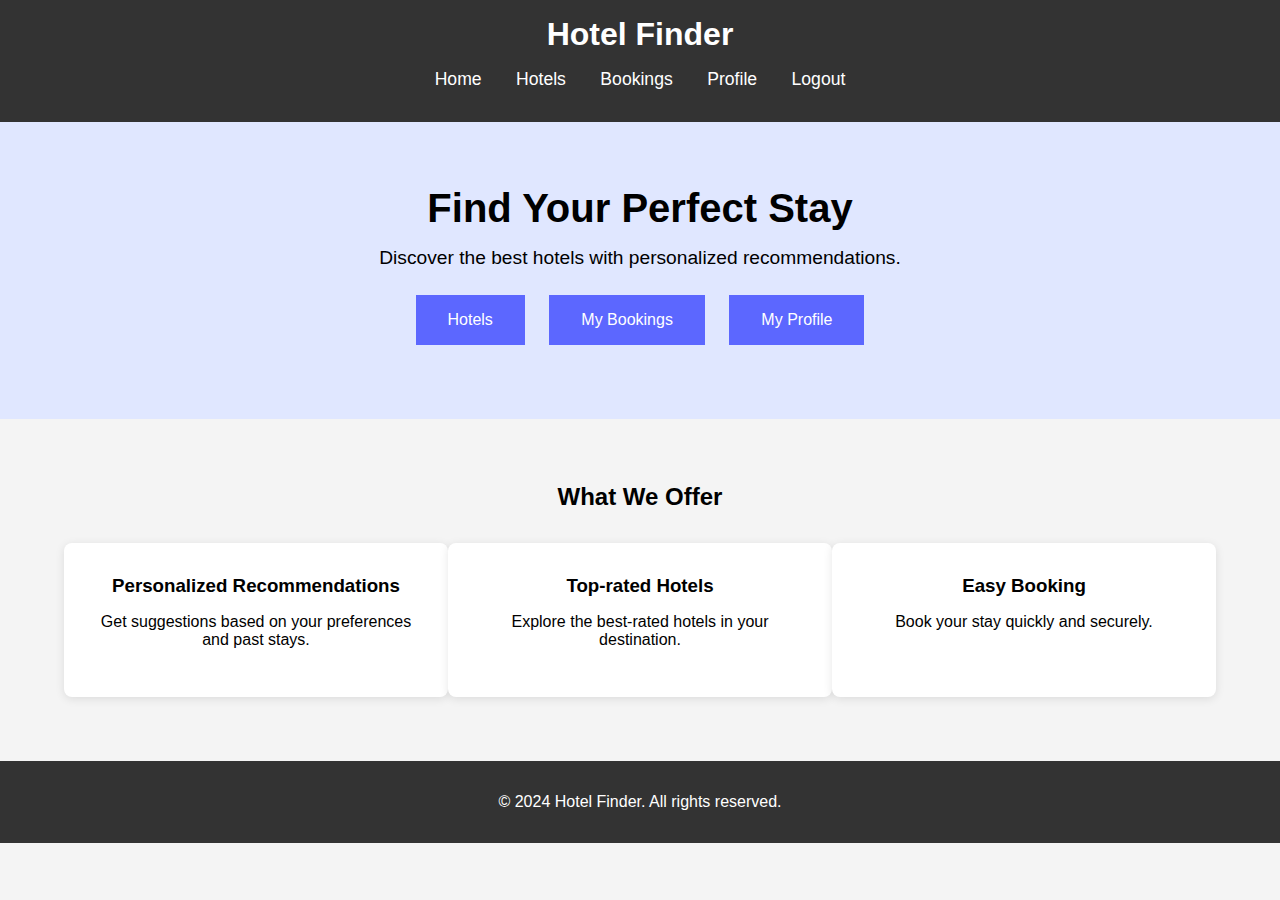
<file: index.html>
<!DOCTYPE html>
<html lang="en">
<head>
    <meta charset="UTF-8">
    <meta name="viewport" content="width=device-width, initial-scale=1.0">
    <title>Hotel Recommendation System</title>
    <link rel="stylesheet" href="styles.css">
</head>
<body>
    <header>
        <nav class="navbar">
            <h1>Hotel Finder</h1>
            <ul>
                <li><a href="#">Home</a></li>
                <li><a href="hotel.html">Hotels</a></li>
                <li><a href="booking.html">Bookings</a></li>
                <li><a href="signup.html">Profile</a></li>
                <li><a href="login.html">Logout</a></li>
            </ul>
        </nav>
    </header>

    <main>
        <section class="hero-section">
            <h2>Find Your Perfect Stay</h2>
            <p>Discover the best hotels with personalized recommendations.</p>
            <button class="cta-button" onclick="searchHotels()">Hotels</button>
            <button class="cta-button" onclick="viewBookings()">My Bookings</button>
            <button class="cta-button" onclick="viewProfile()">My Profile</button>
        </section>

        <section class="features-section">
            <h2>What We Offer</h2>
            <div class="features">
                <div class="feature">
                    <h3>Personalized Recommendations</h3>
                    <p>Get suggestions based on your preferences and past stays.</p>
                </div>
                <div class="feature">
                    <h3>Top-rated Hotels</h3>
                    <p>Explore the best-rated hotels in your destination.</p>
                </div>
                <div class="feature">
                    <h3>Easy Booking</h3>
                    <p>Book your stay quickly and securely.</p>
                </div>
            </div>
        </section>
    </main>

    <footer>
        <p>© 2024 Hotel Finder. All rights reserved.</p>
    </footer>

    <script src="script.js"></script>
</body>
</html>
</file>
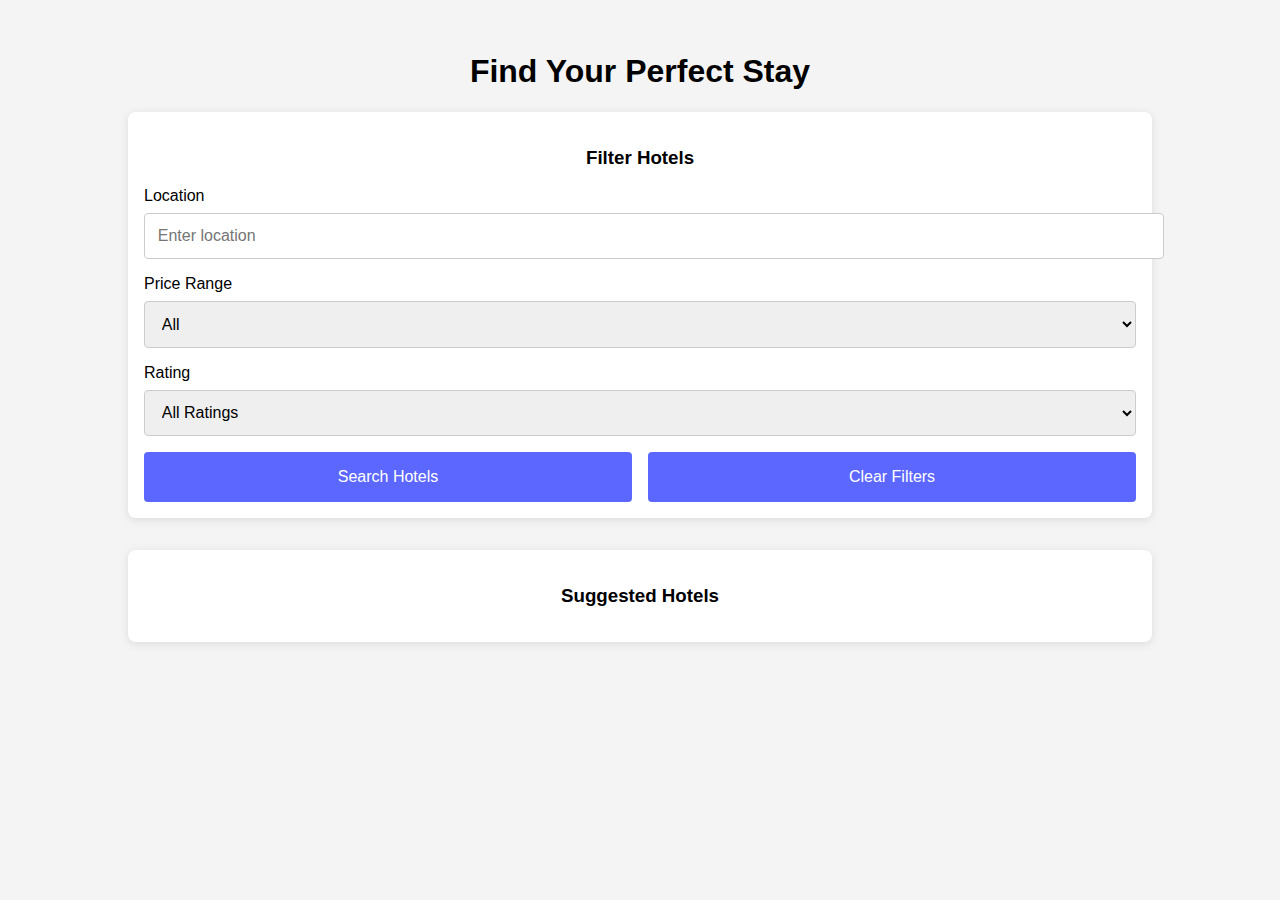
<file: hotel.html>
<!DOCTYPE html>
<html lang="en">
<head>
    <meta charset="UTF-8">
    <meta name="viewport" content="width=device-width, initial-scale=1.0">
    <title>Hotel Filter & Suggestions</title>
    <link rel="stylesheet" href="hotel-styles.css">
</head>
<body>
    <div class="container">
        <h1>Find Your Perfect Stay</h1>
        
        <!-- Hotel Filters -->
        <div class="filters">
            <h3>Filter Hotels</h3>
            <div class="filter-group">
                <label for="location">Location</label>
                <input type="text" id="location" placeholder="Enter location">
            </div>
            <div class="filter-group">
                <label for="priceRange">Price Range</label>
                <select id="priceRange">
                    <option value="all">All</option>
                    <option value="budget">Low</option>
                    <option value="mid-range">Mid-Range</option>
                    <option value="luxury">Luxury</option>
                </select>
            </div>
            <div class="filter-group">
                <label for="rating">Rating</label>
                <select id="rating">
                    <option value="all">All Ratings</option>
                    <option value="5">5 Stars</option>
                    <option value="4">4 Stars</option>
                    <option value="3">3 Stars</option>
                </select>
            </div>

            <!-- Button Group for Search and Clear -->
            <div class="button-group">
                <button onclick="filterHotels()">Search Hotels</button>
                <button onclick="clearFilters()">Clear Filters</button>
            </div>
        </div>


        <!-- Hotel Suggestions -->
        <div class="suggestions">
            <h3>Suggested Hotels</h3>
            <div id="hotelList" class="hotel-list">
                <!-- Hotel Cards will be dynamically inserted here -->
            </div>
        </div>
    </div>

    <script src="hotel-script.js"></script>
</body>
</html>
</file>
<file: styles.css>
/* General Styles */
body {
    font-family: Arial, sans-serif;
    margin: 0;
    padding: 0;
    background-color: #f4f4f4;
}

header {
    background-color: #333;
    color: white;
    padding: 1rem;
    text-align: center;
}

.navbar ul {
    list-style: none;
    padding: 0;
}

.navbar ul li {
    display: inline;
    margin: 0 15px;
}

.navbar ul li a {
    color: white;
    text-decoration: none;
    font-size: 1.1rem;
}

h1, h2, h3 {
    margin: 0;
}

/* Hero Section */
.hero-section {
    text-align: center;
    padding: 4rem;
    background-color: #e0e7ff;
}

.hero-section h2 {
    font-size: 2.5rem;
}

.hero-section p {
    font-size: 1.2rem;
    margin: 1rem 0;
}

.cta-button {
    background-color: #5c67ff;
    color: white;
    border: none;
    padding: 1rem 2rem;
    font-size: 1rem;
    margin: 10px;
    cursor: pointer;
    transition: background-color 0.3s ease;
}

.cta-button:hover {
    background-color: #3949ab;
}

/* Features Section */
.features-section {
    text-align: center;
    padding: 4rem;
}

.features {
    display: flex;
    justify-content: space-around;
    margin-top: 2rem;
}

.feature {
    background-color: white;
    padding: 2rem;
    width: 30%;
    border-radius: 8px;
    box-shadow: 0 2px 10px rgba(0, 0, 0, 0.1);
}

footer {
    text-align: center;
    padding: 1rem;
    background-color: #333;
    color: white;
}
</file>
<file: hotel-styles.css>
/* hotel-styles.css */
body {
    font-family: Arial, sans-serif;
    background-color: #f4f4f4;
    margin: 0;
    padding: 0;
    display: flex;
    justify-content: center;
    align-items: flex-start;
}

.container {
    width: 80%;
    padding: 2rem;
}

h1, h3 {
    text-align: center;
}

/* Filter Section */
.filters {
    background-color: white;
    padding: 1rem;
    border-radius: 8px;
    box-shadow: 0 2px 10px rgba(0, 0, 0, 0.1);
    margin-bottom: 2rem;
}

.filter-group {
    margin-bottom: 1rem;
}

label {
    display: block;
    margin-bottom: 0.5rem;
}

input, select {
    width: 100%;
    padding: 0.8rem;
    border-radius: 4px;
    border: 1px solid #ccc;
    font-size: 1rem;
}

button {
    background-color: #5c67ff;
    color: white;
    border: none;
    padding: 1rem;
    width: 100%; /* Ensure full width inside its flex container */
    border-radius: 4px;
    cursor: pointer;
    font-size: 1rem;
    transition: background-color 0.3s ease;
}

button:hover {
    background-color: #3949ab;
}

/* Space between buttons */
.button-group {
    display: flex;
    justify-content: space-between;
    gap: 1rem; /* Adds space between the buttons */
}

.button-group button {
    flex: 1; /* Make both buttons equally wide */
}

/* Hotel Suggestions Section */
.suggestions {
    background-color: white;
    padding: 1rem;
    border-radius: 8px;
    box-shadow: 0 2px 10px rgba(0, 0, 0, 0.1);
}

.hotel-list {
    display: flex;
    flex-wrap: wrap;
    justify-content: space-around;
}

.hotel-card {
    background-color: white;
    padding: 1rem;
    width: 30%;
    margin: 1rem;
    border-radius: 8px;
    box-shadow: 0 2px 10px rgba(0, 0, 0, 0.1);
    text-align: center;
}

.hotel-card h4 {
    margin-bottom: 0.5rem;
}

.hotel-card p {
    font-size: 0.9rem;
}

.hotel-card .price {
    font-size: 1.2rem;
    font-weight: bold;
    margin-top: 1rem;
}
</file>
